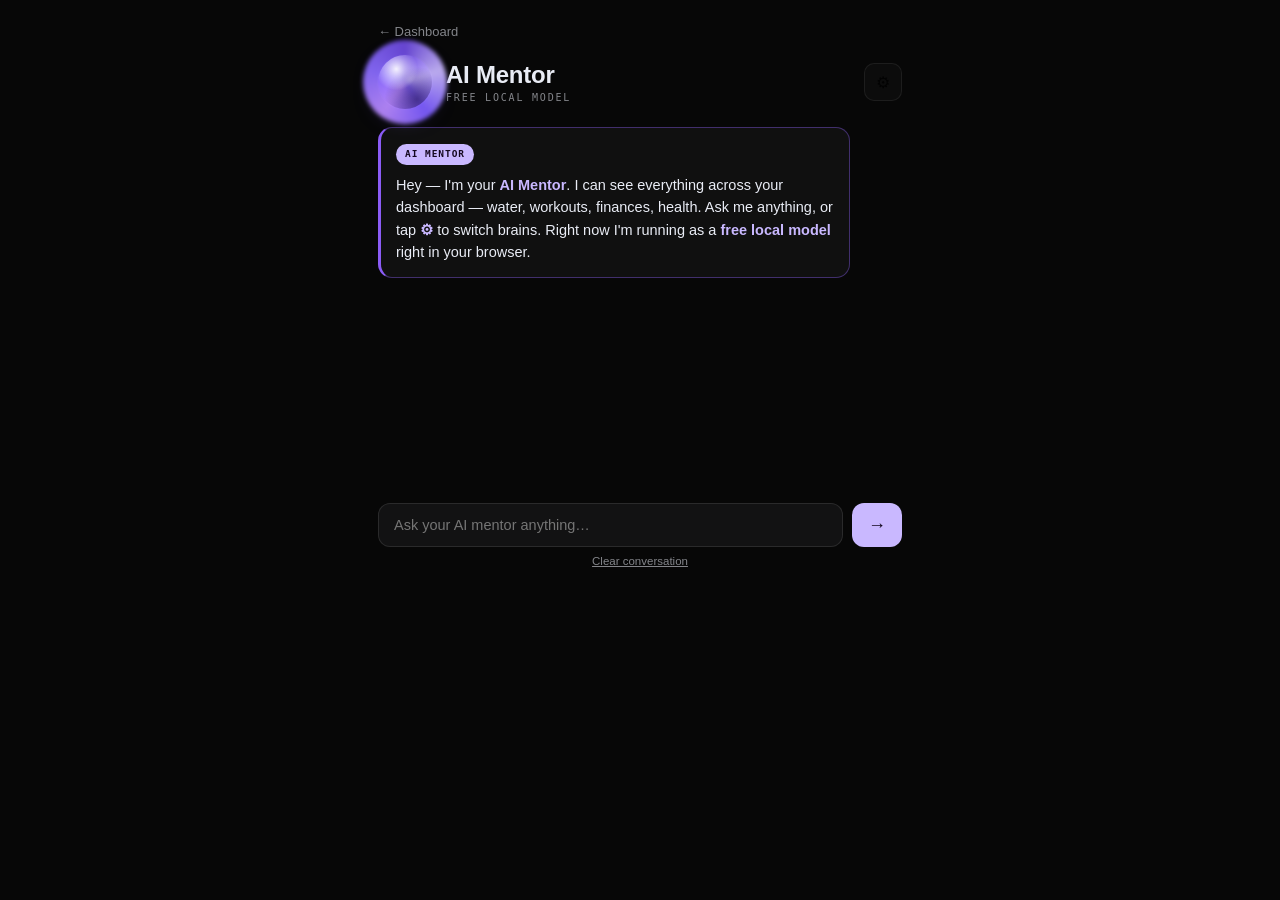
<file: ai-mentor.html>
<!DOCTYPE html>
<html lang="en">
<head>
<meta charset="UTF-8" />
<meta name="viewport" content="width=device-width, initial-scale=1.0" />
<title>AI Mentor</title>
<!-- ============================================================
 * AI MENTOR — the dashboard's dedicated chat + memory tab.
 * Single self-contained file. No backend, no build step.
 *
 * Default brain: WebLLM, a small open-source model that runs
 * entirely in this browser via WebGPU. No signup, no API key,
 * completely free — the model downloads once and is cached after.
 *
 * Swappable: flip to Anthropic any time by pasting a key below.
 * Same chat history, same context, same UI either way.
 *
 * This tab keeps the running conversation in localStorage, so it
 * persists across visits — the contextual mentor bubble on other
 * pages is for quick in-the-moment questions and doesn't keep history.
 * ============================================================ -->
<script src="ai-mentor.js"></script>
<style>
* { box-sizing: border-box; margin: 0; padding: 0; }
:root { --accent: #8B5CF6; --accent-2: #C9B8FF; --bg: #070707; --fg: #e9ecf5; --muted: rgba(233,236,245,.55); --line: rgba(255,255,255,.1); --panel: #111016; }
html, body { background: var(--bg); }
body { font-family: -apple-system, BlinkMacSystemFont, "Inter", "Segoe UI", Roboto, sans-serif; color: var(--fg); min-height: 100vh; }

.wrap { max-width: 560px; margin: 0 auto; padding: 22px 18px 60px; }
.back { display: inline-flex; align-items: center; gap: 6px; color: var(--muted); text-decoration: none; font-size: 13px; margin-bottom: 16px; }
.back:hover { color: var(--fg); }

.top { display: flex; align-items: center; gap: 14px; margin-bottom: 18px; }
.orb { width: 54px; height: 54px; border-radius: 50%; position: relative; flex-shrink: 0;
  background: radial-gradient(circle at 50% 58%, #8A6CFF, #4C2EC9 80%);
  box-shadow: 0 0 0 1px rgba(255,255,255,0.14), 0 6px 22px rgba(124,92,255,0.5), inset 0 -6px 14px rgba(38,10,86,0.65);
  animation: orbFloat 4s ease-in-out infinite; }
.orb::before { content: ''; position: absolute; inset: -28%; border-radius: 50%;
  background: conic-gradient(from 0deg, #6D4AE0, #C9B8FF, #7C5CFF, #B98AFF, #8A6CFF, #6D4AE0);
  filter: blur(2px); opacity: 0.92; animation: orbspin 7s linear infinite; }
.orb::after { content: ''; position: absolute; inset: 0; border-radius: 50%; pointer-events: none;
  background: radial-gradient(circle at 34% 26%, rgba(255,255,255,0.92), rgba(255,255,255,0) 40%),
              radial-gradient(circle at 72% 82%, rgba(18,7,40,0.5), transparent 55%); }
.orb.think { animation: orbFloat 1.1s ease-in-out infinite, orbPulse 1.1s ease-in-out infinite; }
@keyframes orbFloat { 0%,100% { transform: translateY(0) } 50% { transform: translateY(-6px) } }
@keyframes orbspin { to { transform: rotate(360deg); } }
@keyframes orbPulse { 0%,100% { box-shadow: 0 0 0 1px rgba(255,255,255,.14), 0 6px 22px rgba(124,92,255,.5) } 50% { box-shadow: 0 0 0 1px rgba(255,255,255,.14), 0 6px 34px 4px rgba(124,92,255,.8) } }

.title h1 { font-size: 24px; font-weight: 800; letter-spacing: -.01em; }
.title .role { font-family: ui-monospace, monospace; font-size: 10px; letter-spacing: .18em; text-transform: uppercase; color: var(--muted); margin-top: 3px; }
.hdr-actions { margin-left: auto; display: flex; gap: 8px; }
.icon-btn { border: 1px solid var(--line); background: rgba(255,255,255,.03); border-radius: 10px; width: 38px; height: 38px; display: flex; align-items: center; justify-content: center; cursor: pointer; font-size: 16px; opacity: .7; transition: opacity .15s; }
.icon-btn:hover { opacity: 1; }

/* ---- provider settings panel ---- */
.settings { display: none; background: var(--panel); border: 1px solid var(--line); border-radius: 14px; padding: 16px; margin-bottom: 16px; }
.settings.open { display: block; }
.settings h3 { font-size: 12px; text-transform: uppercase; letter-spacing: .08em; color: var(--muted); margin-bottom: 10px; }
.provider-row { display: flex; gap: 8px; margin-bottom: 12px; }
.provider-btn { flex: 1; border: 1px solid var(--line); background: rgba(255,255,255,.03); color: var(--fg); border-radius: 10px; padding: 10px; font-size: 12.5px; font-weight: 600; cursor: pointer; text-align: center; }
.provider-btn.active { border-color: var(--accent); background: color-mix(in srgb, var(--accent) 18%, transparent); }
.provider-btn small { display: block; font-weight: 400; color: var(--muted); margin-top: 2px; font-size: 10.5px; }
.keybar { display: none; gap: 8px; }
.keybar.open { display: flex; }
.keybar input { flex: 1; background: rgba(255,255,255,.03); border: 1px solid var(--line); color: var(--fg); border-radius: 10px; padding: 10px 12px; font-size: 13px; outline: none; }
.keybar input:focus { border-color: var(--accent); }
.keybar button { border: 0; border-radius: 10px; padding: 0 14px; cursor: pointer; color: #14081f; background: var(--accent-2); font-weight: 600; font-size: 13px; }
.hint { font-size: 11.5px; color: var(--muted); line-height: 1.5; margin-top: 10px; }
.hint.saved { color: var(--accent-2); }
.gpu-warn { font-size: 11.5px; color: #fbbf24; line-height: 1.5; margin-top: 10px; }

/* ---- chat ---- */
.feed { display: flex; flex-direction: column; gap: 12px; margin-bottom: 16px; min-height: 40vh; }
.msg { max-width: 90%; }
.msg.user { align-self: flex-end; }
.msg.coach { align-self: flex-start; width: 100%; }
.bubble { border-radius: 14px; padding: 13px 15px; font-size: 14.5px; line-height: 1.55; }
.msg.user .bubble { background: rgba(255,255,255,.05); border: 1px solid var(--line); }
.msg.coach .bubble { background: rgba(255,255,255,.04); border: 1px solid color-mix(in srgb, var(--accent) 40%, transparent); border-left: 3px solid var(--accent); }
.tag { display: inline-block; margin-bottom: 9px; font-family: ui-monospace, monospace; font-size: 9.5px; font-weight: 700; letter-spacing: .1em; text-transform: uppercase; color: #14081f; background: var(--accent-2); padding: 3px 9px; border-radius: 999px; }
.bubble b { color: var(--accent-2); font-weight: 700; }
.bubble code { font-family: ui-monospace, Menlo, monospace; font-size: 12.5px; background: rgba(255,255,255,.06); padding: 1px 5px; border-radius: 5px; }
.bubble ul { margin: 6px 0 0; padding-left: 18px; display: grid; gap: 6px; }
.bubble li { line-height: 1.45; }
.dots { display: inline-flex; gap: 5px; } .dots i { width: 6px; height: 6px; border-radius: 50%; background: var(--accent-2); opacity: .4; animation: d 1.2s ease-in-out infinite; }
.dots i:nth-child(2){animation-delay:.2s} .dots i:nth-child(3){animation-delay:.4s}
@keyframes d { 0%,100%{opacity:.35;transform:scale(1)} 50%{opacity:1;transform:scale(1.4)} }

.composer { display: flex; gap: 9px; position: sticky; bottom: 12px; }
.composer input { flex: 1; background: rgba(20,20,22,.9); backdrop-filter: blur(6px); border: 1px solid var(--line); color: var(--fg); border-radius: 12px; padding: 13px 15px; font-size: 14.5px; outline: none; }
.composer input:focus { border-color: var(--accent); }
.composer button { width: 50px; border: 0; border-radius: 12px; cursor: pointer; color: #14081f; background: var(--accent-2); font-size: 18px; }
.composer button:active { transform: scale(.94); }
.clear-row { text-align: center; margin-top: 4px; }
.clear-row button { border: 0; background: transparent; color: var(--muted); font-size: 11.5px; text-decoration: underline; cursor: pointer; }
</style>
</head>
<body>
  <div class="wrap">
    <a class="back" href="index.html">← Dashboard</a>
    <div class="top">
      <div class="orb" id="orb"></div>
      <div class="title"><h1>AI Mentor</h1><div class="role" id="providerLabel">free local model</div></div>
      <div class="hdr-actions">
        <button id="settingsToggle" class="icon-btn" aria-label="Settings" title="Provider settings">⚙</button>
      </div>
    </div>

    <div class="settings" id="settings">
      <h3>Brain</h3>
      <div class="provider-row">
        <button class="provider-btn" id="btnWebllm" type="button">Free local AI<small>runs in your browser, no key</small></button>
        <button class="provider-btn" id="btnAnthropic" type="button">Anthropic<small>your own API key</small></button>
      </div>
      <div class="keybar" id="keybar">
        <input id="keyInput" type="password" placeholder="paste your Anthropic API key (sk-ant-…)" autocomplete="off" />
        <button id="keySave">Save</button>
      </div>
      <div class="hint" id="hint">
        The free model downloads once (a few hundred MB) and runs fully on-device after that — nothing is sent anywhere.
        Needs a WebGPU browser (Chrome/Edge work well).
      </div>
    </div>

    <div class="feed" id="feed"></div>

    <div class="composer">
      <input id="chatInput" placeholder="Ask your AI mentor anything…" autocomplete="off" />
      <button id="send" aria-label="Send">→</button>
    </div>
    <div class="clear-row"><button id="clearBtn" type="button">Clear conversation</button></div>
  </div>

<script>
(function(){
  const HISTORY_LS = 'ai_mentor_history_v1';
  const feed = document.getElementById('feed');
  const input = document.getElementById('chatInput');
  const orb = document.getElementById('orb');
  const settings = document.getElementById('settings');
  const settingsToggle = document.getElementById('settingsToggle');
  const btnWebllm = document.getElementById('btnWebllm');
  const btnAnthropic = document.getElementById('btnAnthropic');
  const keybar = document.getElementById('keybar');
  const keyInput = document.getElementById('keyInput');
  const hint = document.getElementById('hint');
  const providerLabel = document.getElementById('providerLabel');

  settingsToggle.addEventListener('click', () => settings.classList.toggle('open'));

  function esc(s){ return String(s).replace(/[&<>"]/g, c => ({'&':'&amp;','<':'&lt;','>':'&gt;','"':'&quot;'}[c])); }
  function setOrb(s){ orb.className = 'orb' + (s ? ' ' + s : ''); }

  // ---- provider UI ----
  function refreshProviderUI(){
    const p = window.AIMentor.getProvider();
    btnWebllm.classList.toggle('active', p === 'webllm');
    btnAnthropic.classList.toggle('active', p === 'anthropic');
    keybar.classList.toggle('open', p === 'anthropic');
    providerLabel.textContent = p === 'anthropic' ? 'anthropic (your key)' : 'free local model';
    if (p === 'anthropic' && window.AIMentor.getAnthropicKey()){
      hint.classList.add('saved'); hint.innerHTML = '✓ Key saved in this browser. Calls go straight to Anthropic.';
      keyInput.placeholder = '•••• key saved ••••';
    } else if (p === 'anthropic') {
      hint.classList.remove('saved'); hint.innerHTML = 'Your key is stored only in this browser and sent straight to Anthropic — never to us. Get one at <a href="https://console.anthropic.com/settings/keys" target="_blank" rel="noopener" style="color:var(--accent-2)">console.anthropic.com</a>.';
    } else {
      hint.classList.remove('saved');
      hint.innerHTML = 'The free model downloads once (a few hundred MB) and runs fully on-device after that — nothing is sent anywhere. Needs a WebGPU browser (Chrome/Edge work well).' +
        (window.AIMentor.hasWebGPU() ? '' : '<br><span style="color:#fbbf24">This browser doesn\'t support WebGPU — switch to Anthropic, or open this page in Chrome/Edge.</span>');
    }
  }
  btnWebllm.addEventListener('click', () => { window.AIMentor.setProvider('webllm'); refreshProviderUI(); });
  btnAnthropic.addEventListener('click', () => { window.AIMentor.setProvider('anthropic'); refreshProviderUI(); });
  document.getElementById('keySave').addEventListener('click', () => {
    const k = keyInput.value.trim();
    if (!k) return;
    window.AIMentor.setAnthropicKey(k);
    keyInput.value = '';
    refreshProviderUI();
    settings.classList.remove('open');
  });
  refreshProviderUI();

  // ---- persistent history ----
  function loadHistory(){ try { return JSON.parse(localStorage.getItem(HISTORY_LS)) || []; } catch(e){ return []; } }
  function saveHistory(h){ try { localStorage.setItem(HISTORY_LS, JSON.stringify(h.slice(-60))); } catch(e){} }
  let history = loadHistory();

  // ---- read whatever the dashboard stored (for context) ----
  function sanitize(v, depth){
    if (depth>6) return null;
    if (typeof v==='string') return v.length>180 ? '[omitted]' : v;
    if (Array.isArray(v)) return v.slice(-60).map(x=>sanitize(x,depth+1));
    if (v && typeof v==='object'){ const o={}; for(const k in v){ if(/img|photo|image|data|base64|url|thumb|key/i.test(k)) continue; o[k]=sanitize(v[k],depth+1); } return o; }
    return v;
  }
  function dashboardData(){
    const out = {};
    for (let i = 0; i < localStorage.length; i++){
      const k = localStorage.key(i);
      if (k === HISTORY_LS || /ai_mentor/i.test(k)) continue;
      try { out[k] = sanitize(JSON.parse(localStorage.getItem(k)), 0); } catch(e){ out[k] = localStorage.getItem(k); }
    }
    return out;
  }

  function render(text){
    const lines = String(text).split(/\r?\n/).map(l => l.trim()).filter(Boolean);
    const items = [], loose = [];
    for (const l of lines){
      if (/^[-•*]\s+/.test(l)) items.push('<li>' + inlineMarks(l.replace(/^[-•*]\s+/, '')) + '</li>');
      else loose.push(inlineMarks(l));
    }
    let html = loose.join('<br>');
    if (items.length) html += (html ? '<br>' : '') + '<ul>' + items.join('') + '</ul>';
    return html;
  }
  function inlineMarks(s){ return esc(s).replace(/\*\*(.+?)\*\*/g, '<b>$1</b>').replace(/`(.+?)`/g, '<code>$1</code>'); }
  function addUser(t){ const e = document.createElement('div'); e.className = 'msg user'; e.innerHTML = '<div class="bubble">' + esc(t) + '</div>'; feed.appendChild(e); scroll(); return e; }
  function addCoach(html){ const e = document.createElement('div'); e.className = 'msg coach'; e.innerHTML = '<div class="bubble"><span class="tag">AI Mentor</span><div>' + html + '</div></div>'; feed.appendChild(e); scroll(); return e; }
  function scroll(){ window.scrollTo(0, document.body.scrollHeight); }

  // replay saved history on load
  history.forEach(m => {
    if (m.role === 'user') addUser(m.content);
    else addCoach(render(m.content));
  });

  const SYS = "You are the user's AI Mentor, the dedicated home for their ongoing conversation inside their personal life-tracking dashboard. " +
    "You can see everything they've saved (food, water, gym, finance, sleep, goals, etc.) and the recent chat history. " +
    "Give honest, specific, encouraging guidance grounded in their actual data. " +
    "Answer in short bullet points starting with '- ', few words each, plain language. " +
    "Wrap key words and numbers in **double asterisks**. " +
    "End with one '- Do today:' bullet giving the single best next action, unless the question doesn't call for one. " +
    "Dashboard data as JSON:\n";

  let busy = false;
  async function ask(text){
    text = (text||'').trim(); if (!text || busy) return;
    busy = true; addUser(text); input.value = '';
    history.push({ role: 'user', content: text }); saveHistory(history);
    setOrb('think');
    const loading = addCoach('<span class="dots"><i></i><i></i><i></i></span>');
    let system = SYS;
    try { system += JSON.stringify(dashboardData()); } catch(e){}
    try {
      const reply = await window.AIMentor.chat({
        system: system,
        messages: history.slice(-10).map(m => ({ role: m.role, content: m.content })),
        onProgress: (p) => { loading.innerHTML = render((p && p.text) || 'Loading free local model…'); },
        onToken: (delta, full) => { loading.innerHTML = render(full || '…'); scroll(); },
      });
      loading.innerHTML = render(reply || 'Hmm, no reply.');
      history.push({ role: 'assistant', content: reply || '' }); saveHistory(history);
      setOrb('happy'); setTimeout(() => setOrb(''), 2500);
    } catch(e){
      loading.innerHTML = render('- ' + (e && e.message ? e.message : 'Something went wrong.'));
      setOrb('');
    }
    busy = false;
  }

  document.getElementById('send').addEventListener('click', () => ask(input.value));
  input.addEventListener('keydown', e => { if (e.key === 'Enter') ask(input.value); });
  document.getElementById('clearBtn').addEventListener('click', () => {
    if (!confirm('Clear this conversation?')) return;
    history = []; saveHistory(history); feed.innerHTML = '';
    addCoach(render(GREETING));
  });

  const GREETING = "Hey — I'm your **AI Mentor**. I can see everything across your dashboard — water, workouts, finances, health. Ask me anything, or tap **⚙** to switch brains. Right now I'm running as a **free local model** right in your browser.";
  if (!history.length) addCoach(render(GREETING));
})();
</script>
</body>
</html>
</file>
